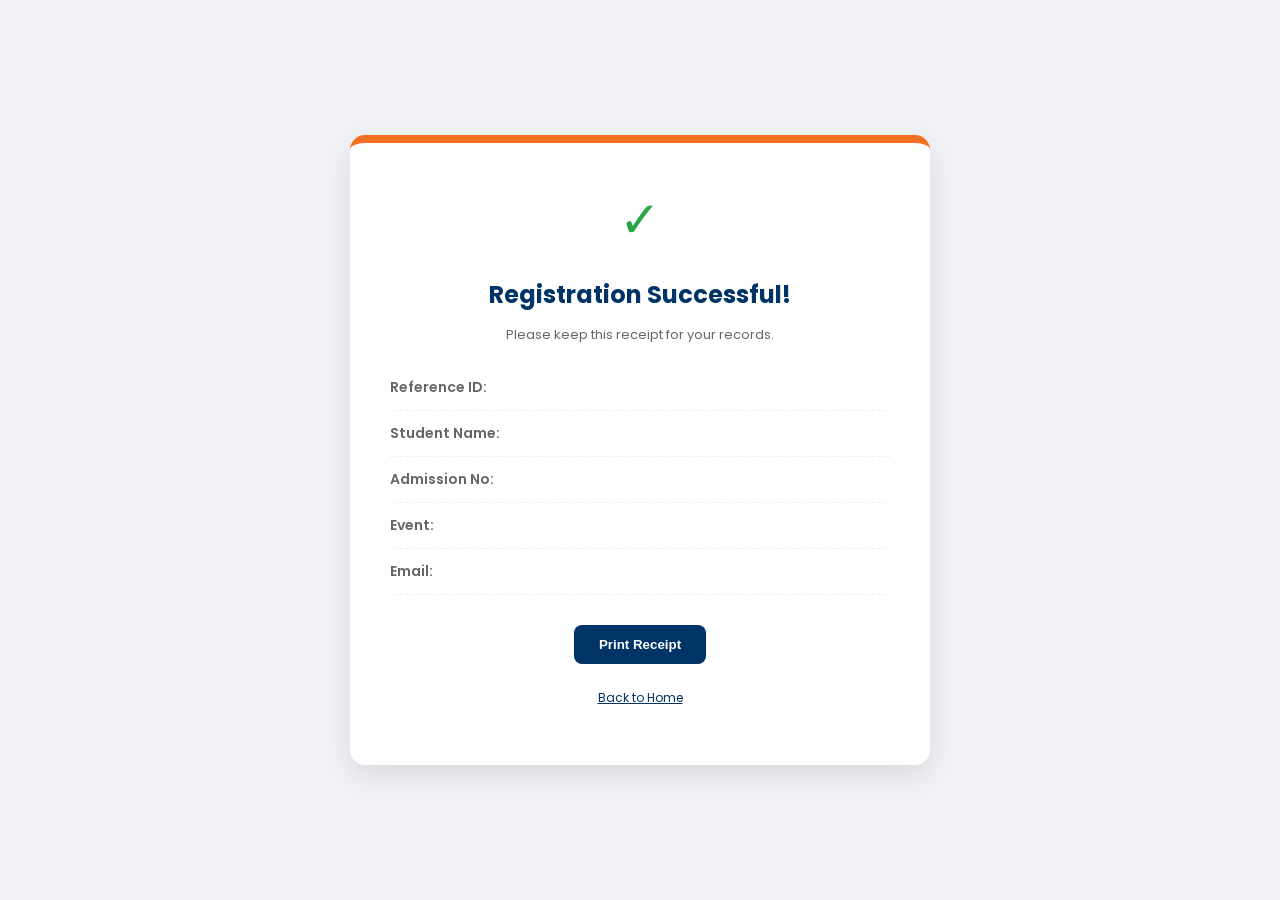
<file: success.html>
<!DOCTYPE html>
<html lang="en">
<head>
    <meta charset="UTF-8">
    <meta name="viewport" content="width=device-width, initial-scale=1.0">
    <title>Registration Confirmed | Vel Tech</title>
    <link href="https://fonts.googleapis.com/css2?family=Poppins:wght@300;400;600;700&display=swap" rel="stylesheet">
    <style>
        :root { --veltech-blue: #003366; --veltech-orange: #f37021; }
        body { font-family: 'Poppins', sans-serif; background: #f0f2f5; display: flex; justify-content: center; align-items: center; min-height: 100vh; margin: 0; }
        
        .invoice-card {
            background: white;
            width: 90%;
            max-width: 500px;
            padding: 40px;
            border-radius: 15px;
            box-shadow: 0 10px 30px rgba(0,0,0,0.1);
            text-align: center;
            border-top: 8px solid var(--veltech-orange);
        }
        .status-icon { color: #28a745; font-size: 50px; margin-bottom: 10px; }
        h2 { color: var(--veltech-blue); margin-bottom: 5px; }
        .receipt-line { display: flex; justify-content: space-between; padding: 12px 0; border-bottom: 1px dashed #eee; font-size: 14px; }
        .label { font-weight: 600; color: #666; }
        .value { color: #333; font-weight: 700; }
        
        .print-btn {
            margin-top: 30px;
            background: var(--veltech-blue);
            color: white;
            padding: 12px 25px;
            border: none;
            border-radius: 8px;
            cursor: pointer;
            font-weight: 600;
        }
        @media print { .print-btn { display: none; } }
    </style>
</head>
<body>

<div class="invoice-card">
    <div class="status-icon">✓</div>
    <h2>Registration Successful!</h2>
    <p style="color: #666; font-size: 13px;">Please keep this receipt for your records.</p>
    
    <div style="margin-top: 20px; text-align: left;">
        <div class="receipt-line">
            <span class="label">Reference ID:</span>
            <span class="value" id="disp-ref">---</span>
        </div>
        <div class="receipt-line">
            <span class="label">Student Name:</span>
            <span class="value" id="disp-name">---</span>
        </div>
        <div class="receipt-line">
            <span class="label">Admission No:</span>
            <span class="value" id="disp-id">---</span>
        </div>
        <div class="receipt-line">
            <span class="label">Event:</span>
            <span class="value" id="disp-event" style="color: var(--veltech-orange);">---</span>
        </div>
        <div class="receipt-line">
            <span class="label">Email:</span>
            <span class="value" id="disp-email">---</span>
        </div>
    </div>

    <button class="print-btn" onclick="window.print()">Print Receipt</button>
    <p style="margin-top: 20px;"><a href="index.html" style="color: var(--veltech-blue); font-size: 12px;">Back to Home</a></p>
</div>

<script>
    // Get data from URL
    const params = new URLSearchParams(window.location.search);
    
    document.getElementById('disp-name').innerText = params.get('name');
    document.getElementById('disp-id').innerText = params.get('id');
    document.getElementById('disp-email').innerText = params.get('email');
    document.getElementById('disp-event').innerText = params.get('event');
    document.getElementById('disp-ref').innerText = params.get('ref');
</script>

</body>
</html>
</file>
